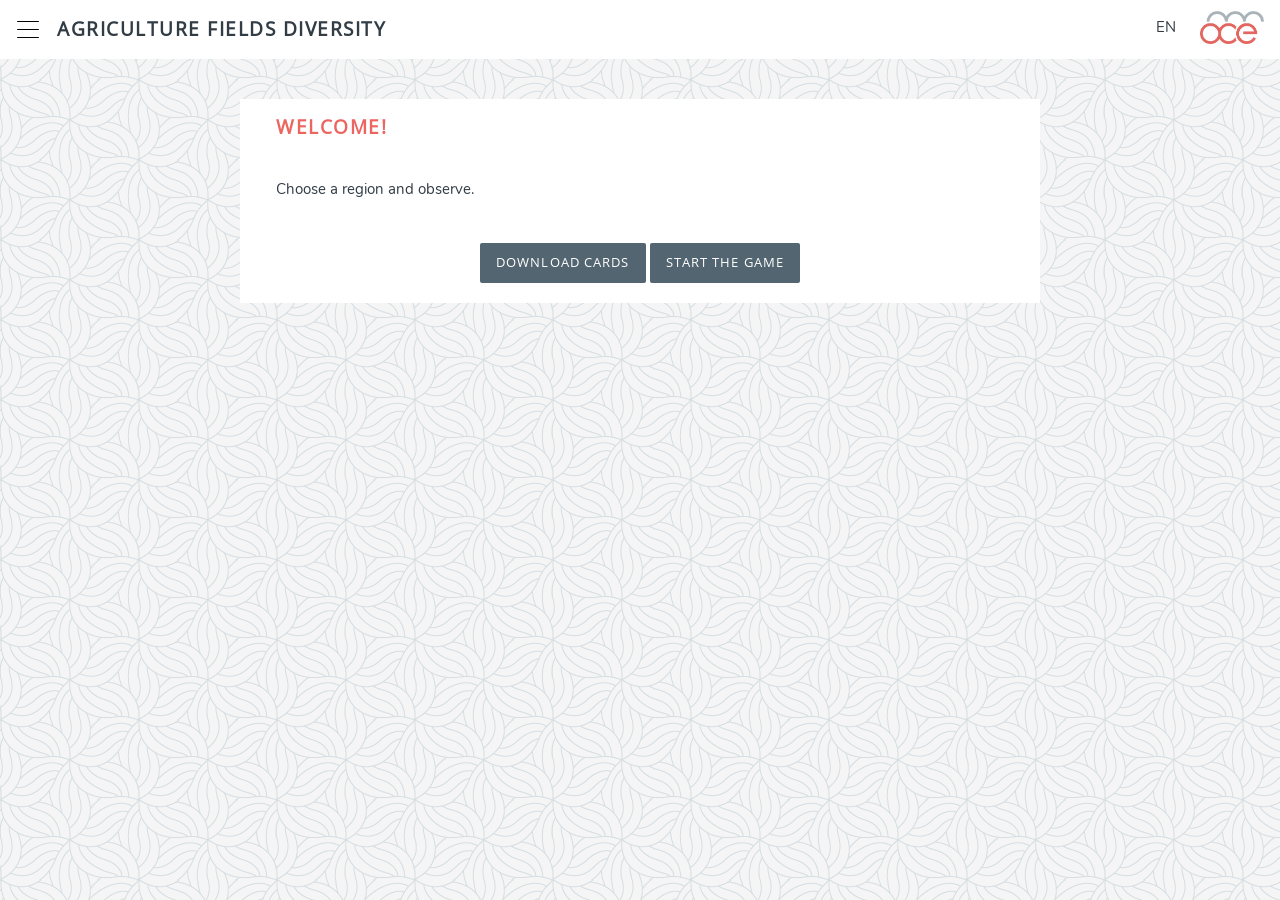
<file: index.html>
<!doctype html>
<html lang="en">
<head>
	<meta charset="UTF-8" />
	<title>Escape Game</title>
	<meta name="viewport" content="width=device-width, initial-scale=1">
	<link rel="stylesheet" href="./css/w3.css" type="text/css" />
	<link rel="stylesheet" href="./css/OCE_w3.css" type="text/css" />
	<script type="text/javascript" src="./src/interface.js"></script>
	<script type="text/javascript" src="./custom/texts-new.js"></script>
	<script type="text/javascript" src="./src/escapegame.js"></script>
</head>
<body style="background-color:#DDDDDD"> <!-- onresize="updateMat()" -->

<!-- Global container -->
<div id="globalContainer" class="w3-grisclair" style="background-image: url(./img/back.png); min-height:100%">

<!-- Sidebar on small screens when clicking the menu icon -->
<nav class="w3-sidebar w3-bar-block w3-nuit w3-card w3-animate-opacity" style="display:none; width:280px; z-index:2" id="mySidebar">
  <a href="javascript:void(0)" onclick="w3_close()" class="w3-bar-item w3-button w3-xxlarge w3-padding-16 w3-hover-nuit w3-hover-text-white w3-text-gris" style="text-align:right; line-height:1" ><span class="icon-cross-24"></span></a>

<div class="w3-container w3-row-padding w3-text-gris">Choose your language</div>
<div class="w3-container w3-row-padding">
    <!-- Language switch -->
    <div class="w3-container w3-text-gris w3-hover-text-white w3-col l3 m3 s3" onClick="changeLang(EN)" id="EN">
        <div class="drapo"></div>
        <p style="text-align:center;margin-bottom:0px;margin-top:4px">EN</p>
    </div>
    <div class="w3-container w3-text-gris w3-hover-text-white w3-col l3 m3 s3" onClick="changeLang(FR)" id="FR">
        <div class="drapo"></div>
        <p style="text-align:center;margin-bottom:0px;margin-top:4px">FR</p>
    </div>
    <div class="w3-container w3-text-gris w3-hover-text-white w3-col l3 m3 s3" onClick="changeLang(DE)" id="DE">
        <div class="drapo"></div>
        <p style="text-align:center;margin-bottom:0px;margin-top:4px">DE</p>
    </div>
    <div class="w3-container w3-text-gris w3-hover-text-white w3-col l3 m3 s3" onClick="changeLang(ES)" id="ES">
        <div class="drapo"></div>
        <p style="text-align:center;margin-bottom:0px;margin-top:4px">ES</p>
    </div>
</div>

  <a href="javascript:togglePage(Q19)" onclick="w3_close()" class="w3-bar-item w3-button w3-large w3-padding-16 w3-hover-nuit w3-hover-text-capucine"><span class="helpButton">Help</span></a>
  <a href="javascript:togglePage(Q20)" onclick="w3_close()" class="w3-bar-item w3-button w3-large w3-padding-16 w3-hover-nuit w3-hover-text-capucine"><span id="credButton">Credits</span></a>
  <!-- <a href="javascript:togglePage(Q18)" onclick="w3_close()" class="w3-bar-item w3-button w3-large w3-padding-16 w3-hover-nuit w3-hover-text-capucine"><span id="refButton">References</span></a> -->
</nav>



	<!-- Header -->
  <div class="w3-container w3-row-padding w3-white w3-hide-small w3-hide-medium" style="padding:0px 16px">
    <a href="javascript:void(0)" class="w3-bar-item w3-button w3-left w3-hover-white" onclick="w3_open()" style="font-size: 24px;padding-left:0px">
      <span class="icon-burger-24"></span>
    </a>
	<div class="w3-bar-item w3-hover-opacity w3-right w3-hide-small" style="height:59px">
		 <p style="text-align:center;margin-bottom:0px;margin-top:11px"><a href="http://www.oce.global" target="_blank"><img src="./img/ico_OCE.jpg" alt="OCE" style="width:64px"></a>
	</div>
	<!-- Second language selector -->
	<div class="w3-bar-item w3-right w3-hide-small w3-dropdown-hover w3-text-nuit" style="height:59px; margin-right:24px">
		 <p style="text-align:right; margin-bottom:0px; margin-top:14px" id="newLang">EN</p>
		<div class="w3-dropdown-content w3-bar-block" style="margin-top:11px">
		<div class="w3-container w3-hover-text-gris" onClick="changeLang(EN)">English</div>
		<div class="w3-container w3-hover-text-gris" onClick="changeLang(FR)">Français</div>
		<div class="w3-container w3-hover-text-gris" onClick="changeLang(DE)">Deutsch</div>
		<div class="w3-container w3-hover-text-gris" onClick="changeLang(ES)">Español</div>
		</div>
	</div>

	<div class="w3-bar-item" style="padding:8px 16px;height:59px">
		  <h1 style="margin-top:13px; position:absolute" onClick="resetMain()" id="mainTitle">TITLE</h1>
	</div>

  </div><!-- Header -->

  <!-- pseudo-sidebar for smartphone view -->
  <div class="w3-center w3-sidebar w3-hide-large w3-col s2 m2" style="height: 42px; min-width:96px">
	<div class="w3-container" style="padding: 0px 8px; line-height:1.5em">
		<a href="javascript:void(0)" class="w3-bar-item w3-button w3-left" onclick="w3_open()" style="font-size: 24px; padding:0px; margin-top:6px">
		  <span class="icon-burger-24"></span>
		</a>
		<div class="w3-bar-item w3-hover-opacity w3-right">
			 <p style="text-align:center;margin-bottom:0px;margin-top:6px"><a href="http://www.oce.global" target="_blank"><img src="./img/ico_OCE.jpg" alt="OCE" style="width:46px"></a></p>
		</div>
	</div>
  </div>


	<!-- container Q0 "Homepage" -->
	<div style="width:100%" id="Q0">
		<!-- Desktop view -->
		<div style="width:100%; padding:40px" class="w3-hide-medium w3-hide-small">
			<div class="w3-container w3-white" style="max-width:800px; margin-left:auto; margin-right:auto">
				<h2 class="w3-text-capucine welcomeButton" style="padding:20px"></h2>
				<div class="w3-text-nuit helpDesc" style="padding:20px"></div>
				<div class="w3-bar-block w3-center" style="padding:20px">
					<a href="./pdf/cards_FR.pdf" target="_blank" class="sourcePDF"><div class="w3-button w3-round-small w3-gravier w3-hover-capucine downButton"></div></a>
					<div class="w3-button w3-round-small w3-gravier w3-hover-capucine startButton" onClick="letsGo()"></div>
				</div>
			</div>
		</div>
		<!-- Smartphone view -->
		<div style="width:100%; padding:0px" class="w3-hide-large">
			<div class="w3-container w3-white" style="max-width:800px; margin-left:auto; margin-right:auto">
				<h1 class="w3-text-capucine welcomeButton" style="padding:20px; text-align:center; width:100%"></h1>
				<div class="w3-text-nuit helpDesc" style="padding:0px 20px; line-height:1.5em"></div>
				<div class="w3-bar-block w3-center" style="padding:20px">
					<a href="./pdf/cards_FR.pdf" target="_blank" class="sourcePDF"><div class="w3-button w3-round-small w3-gravier w3-hover-capucine downButton"></div></a>
					<div class="w3-button w3-round-small w3-gravier w3-hover-capucine startButton" onClick="letsGo()"></div>
				</div>
			</div>
		</div>
	</div><!-- container Q0 "Homepage" -->

	<!-- container Q1 "gaming Mat" -->
	<div style="width:100%; line-height:0.1em; background-color: rgba(0,0,0,0)!important;" id="Q1">
			<figure style="max-width:1366px; padding:0px; margin:0px auto" id="interactiveWin">
				<svg version="1.1" xmlns="http://www.w3.org/2000/svg" id="selectWorld" xmlns:xlink="http://www.w3.org/1999/xlink" viewBox="0 0 1366 709" preserveAspectRatio="xMinYMin meet" style=" line-height:1.8em">
				</svg>
			</figure>
	</div><!-- container Q1 "gaming Mat" -->

	<!-- container Q2 "fullScreen Mat" -->
	<div style="width:100%; line-height:0.1em; background-color:#FFF" id="Q2">
			<figure style="max-width:1366px; padding:0px; margin:0px auto" id="interactiveWin2">
				<svg version="1.1" xmlns="http://www.w3.org/2000/svg" id="selectWorldFullScreen" xmlns:xlink="http://www.w3.org/1999/xlink" viewBox="0 0 1366 709" preserveAspectRatio="xMinYMin meet" style=" line-height:1.8em">
				</svg>
			</figure>
	</div><!-- container Q2 "fullScreen Mat" -->

	<!-- container Q19 "Help" -->
	<div style="width:100%;padding:16px" id="Q19">
		<h3 class="w3-text-gris">#How-To</h3>
		<h3 class="w3-text-nuit helpButton">Help</h3>
		<span class="helpDesc" style="margin-top:0px">help</span><br/>
		<div class="w3-container w3-row-padding w3-center" style="width:100%;padding:16px">
			<!-- back -->
			<div class="w3-button w3-round-small w3-gravier w3-hover-capucine OCE-ico" onClick="togglePage(Q1)">
				<span class="playButton">Play</span>
			</div>
		</div>
	</div><!-- container Q19 "Help" -->

	<!-- container Q20 "Credits" -->
	<div style="width:100%" id="Q20">
		<div style="padding:0px 20px"> <!-- Text -->
			<h3 class="w3-text-nuit" id="credButton">Credits</h3>
			<p class="credDesc">
			</p>
		</div>
		<div class="w3-row-padding" style="max-width:1200px; margin-left:auto; margin-right:auto;">
			<div class="w3-third w3-center">
				<img src="./img/logo-oce-baseline.png" alt="logo OCE" style="max-width:100%;height:auto;max-height:90px">
			</div>
			<div class="w3-third w3-center">
				<img src="./img/logo-kheiron-consulting.png" alt="logo Kheiron Consulting" style="max-width:100%;height:auto;max-height:90px">
			</div>
			<div class="w3-third w3-center">
				<img src="./img/logo--mareva-sacoun.png" alt="logo Mareva Sacoun" style="max-width:100%;height:auto;max-height:90px">
			</div>
		</div>
		<p style="margin: 0;">&nbsp;</p>
		<div class="w3-container" style="padding-right:20px"> <!-- Text -->
			<div class="w3-right">
				<img src="./img/creative.png" alt="Creative Commons" style="max-width:100%;height:auto;max-height:40px">
			</div>
			<h3 class="w3-text-nuit" id="refButton">References</h3>
			<!-- <span class="w3-text-gravier">&#9866;</span> -->
			<p class="refDesc" >
			</p>
		</div>
		<div id="partnDesc" style="padding:0px 20px"> <!-- Text -->
			<h3 class="w3-text-nuit">Partners</h3>
			<div class="w3-container w3-center" style="margin-bottom:30px;">
				<div class="w3-col l3 m4 s6 w3-center">
					<img src="./img/logo-lamap.png" alt="logo Fondation LAMAP" style="max-width:100%;height:auto;max-height:90px">
				</div>
				<div class="w3-col l3 m4 s6 w3-center" style="margin-bottom:30px;">
					<img src="./img/logo-meteo-france.png" alt="logo Météo France" style="max-width:100%;height:auto;max-height:90px">
				</div>
				<div class="w3-col l3 m4 s6 w3-center" style="margin-bottom:30px;">
					<img src="./img/logo-ird.png" alt="logo IRD" style="max-width:100%;height:auto;max-height:90px">
				</div>
				<div class="w3-col l3 m4 s6 w3-center" style="margin-bottom:30px;">
					<img src="./img/logo-meteo-et-climat.png" alt="logo Météo et Climat" style="max-width:100%;height:auto;max-height:90px">
				</div>
				<div class="w3-col l3 m4 s6 w3-center" style="margin-bottom:30px;">
					<img src="./img/logo-ipcc.png" alt="logo IPCC" style="max-width:100%;height:auto;max-height:90px">
				</div>
				<div class="w3-col l3 m4 s6 w3-center" style="margin-bottom:30px;">
					<img src="./img/logo-ipsl.png" alt="logo IPSL" style="max-width:100%;height:auto;max-height:90px">
				</div>
				<div class="w3-col l3 m4 s6 w3-center" style="margin-bottom:30px;">
					<img src="./img/logo-pik.png" alt="logo PIK" style="max-width:100%;height:auto;max-height:90px">
				</div>
				<div class="w3-col l3 m4 s6 w3-center" style="margin-bottom:30px;">
					<img src="./img/logo-iap.png" alt="logo IAP" style="max-width:100%;height:auto;max-height:90px">
				</div>
				<div class="w3-col l3 m4 s6 w3-center" style="margin-bottom:30px;">
					<img src="./img/logo-luciole.png" alt="logo Fondation Luciole" style="max-width:100%;height:auto;max-height:90px">
				</div>
				<div class="w3-col l3 m4 s6 w3-center" style="margin-bottom:30px;">
					<img src="./img/logo-fondation-prince-albert.png" alt="logo Fondation Albert II" style="max-width:100%;height:auto;max-height:90px">
				</div>
				<div class="w3-col l3 m4 s6 w3-center" style="margin-bottom:30px;">
					<img src="./img/logo-siemens-stiftung.png" alt="logo Siemens Stiftung" style="max-width:100%;height:auto;max-height:90px">
				</div>
				<div class="w3-col l3 m4 s6 w3-center" style="margin-bottom:30px;">
					<img src="./img/logo-casden.png" alt="logo CASDEN" style="max-width:100%;height:auto;max-height:90px">
				</div>
			</div>
		</div>
		<!-- view selectors -->
		<div class="w3-container w3-row-padding w3-center" style="width:100%;padding:16px">
			<!-- back -->
			<div class="w3-button w3-round-small w3-gravier w3-hover-capucine OCE-ico" onClick="togglePage(Q1)">
				<span class="playButton">Play</span>
			</div>
		</div>
	</div><!-- container Q20 "Credits" -->


</div><!-- Global container -->

<script>
	<!-- initialise -->
    changeLang("EN");
	resetMain();

// Toggle between showing and hiding the sidebar when clicking the menu icon
var mySidebar = document.getElementById("mySidebar");

function w3_open() {
    if (mySidebar.style.display === 'block') {
        mySidebar.style.display = 'none';
    } else {
        mySidebar.style.display = 'block';
    }
}

// Close the sidebar with the close button
function w3_close() {
    mySidebar.style.display = "none";
}
</script>

</body>
</html>
</file>
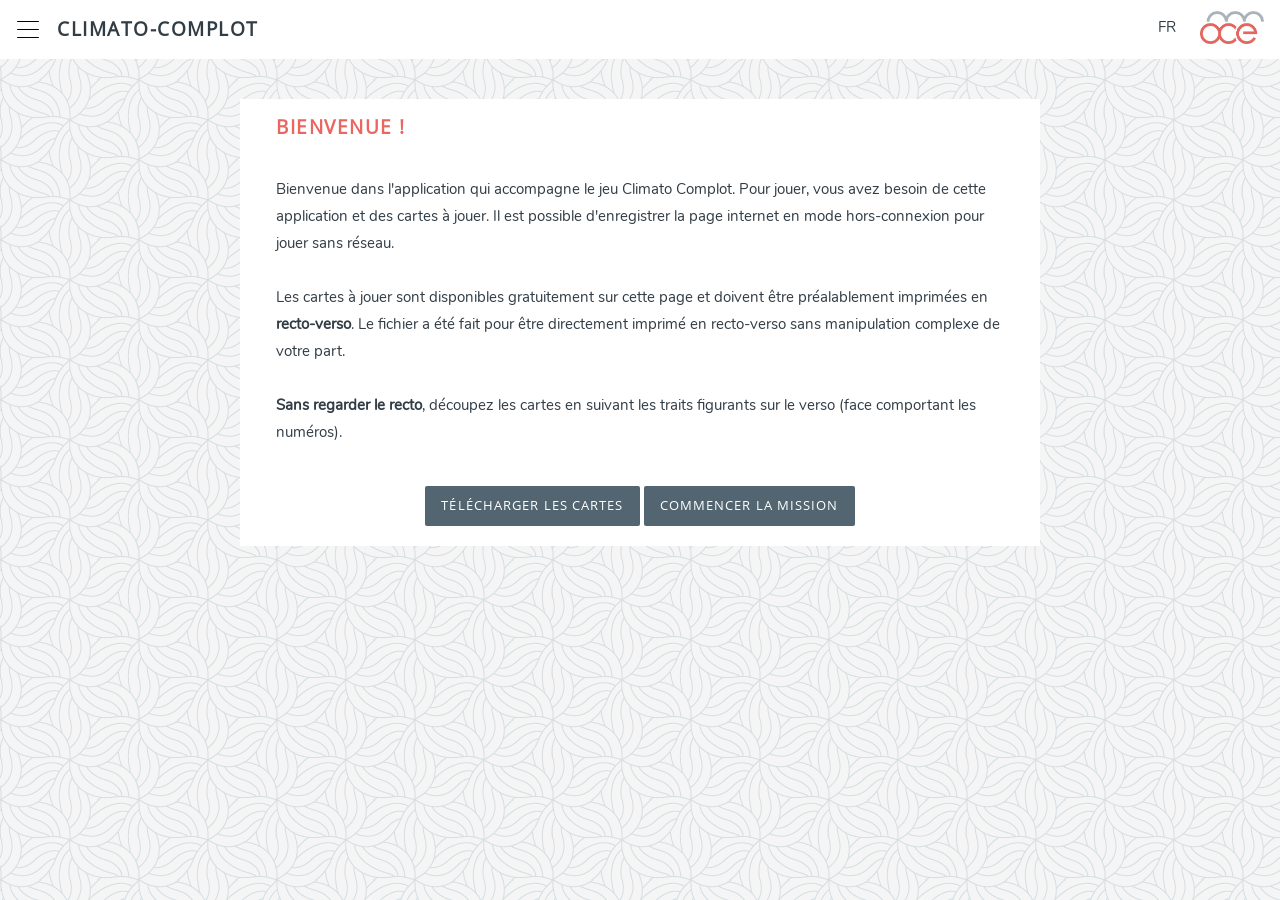
<file: escapegame.html>
<!doctype html>
<html lang="en">
<head>
	<meta charset="UTF-8" />
	<title>Escape Game</title>
	<meta name="viewport" content="width=device-width, initial-scale=1">
	<link rel="stylesheet" href="./css/w3.css" type="text/css" />
	<link rel="stylesheet" href="./css/OCE_w3.css" type="text/css" />
	<script type="text/javascript" src="./src/interface.js"></script>
	<script type="text/javascript" src="./custom/texts-new.js"></script>
	<script type="text/javascript" src="./src/escapegame.js"></script>
</head>
<body style="background-color:#DDDDDD" onresize="updateMat()">

<!-- Global container -->
<div id="globalContainer" class="w3-grisclair" style="background-image: url(./img/back.png); min-height:100%">

<!-- Sidebar on small screens when clicking the menu icon -->
<nav class="w3-sidebar w3-bar-block w3-nuit w3-card w3-animate-opacity" style="display:none; width:280px; z-index:2" id="mySidebar">
  <a href="javascript:void(0)" onclick="w3_close()" class="w3-bar-item w3-button w3-xxlarge w3-padding-16 w3-hover-nuit w3-hover-text-white w3-text-gris" style="text-align:right; line-height:1" ><span class="icon-cross-24"></span></a>

<div class="w3-container w3-row-padding w3-text-gris">Choose your language</div>
<div class="w3-container w3-row-padding">
    <!-- Language switch -->
    <div class="w3-container w3-text-gris w3-hover-text-white w3-col l3 m3 s3" onClick="changeLang(EN)" id="EN">
        <div class="drapo"></div>
        <p style="text-align:center;margin-bottom:0px;margin-top:4px">EN</p>
    </div>
    <div class="w3-container w3-text-gris w3-hover-text-white w3-col l3 m3 s3" onClick="changeLang(FR)" id="FR">
        <div class="drapo"></div>
        <p style="text-align:center;margin-bottom:0px;margin-top:4px">FR</p>
    </div>
    <div class="w3-container w3-text-gris w3-hover-text-white w3-col l3 m3 s3" onClick="changeLang(DE)" id="DE">
        <div class="drapo"></div>
        <p style="text-align:center;margin-bottom:0px;margin-top:4px">DE</p>
    </div>
    <div class="w3-container w3-text-gris w3-hover-text-white w3-col l3 m3 s3" onClick="changeLang(ES)" id="ES">
        <div class="drapo"></div>
        <p style="text-align:center;margin-bottom:0px;margin-top:4px">ES</p>
    </div>
</div>

  <a href="javascript:togglePage(Q19)" onclick="w3_close()" class="w3-bar-item w3-button w3-large w3-padding-16 w3-hover-nuit w3-hover-text-capucine"><span class="helpButton">Help</span></a>
  <a href="javascript:togglePage(Q20)" onclick="w3_close()" class="w3-bar-item w3-button w3-large w3-padding-16 w3-hover-nuit w3-hover-text-capucine"><span id="credButton">Credits</span></a>
  <!-- <a href="javascript:togglePage(Q18)" onclick="w3_close()" class="w3-bar-item w3-button w3-large w3-padding-16 w3-hover-nuit w3-hover-text-capucine"><span id="refButton">References</span></a> -->
</nav>



	<!-- Header -->
  <div class="w3-container w3-row-padding w3-white w3-hide-small w3-hide-medium" style="padding:0px 16px">
    <a href="javascript:void(0)" class="w3-bar-item w3-button w3-left w3-hover-white" onclick="w3_open()" style="font-size: 24px;padding-left:0px">
      <span class="icon-burger-24"></span>
    </a>
	<div class="w3-bar-item w3-hover-opacity w3-right w3-hide-small" style="height:59px">
		 <p style="text-align:center;margin-bottom:0px;margin-top:11px"><a href="http://www.oce.global" target="_blank"><img src="./img/ico_OCE.jpg" alt="OCE" style="width:64px"></a>
	</div>
	<!-- Second language selector -->
	<div class="w3-bar-item w3-right w3-hide-small w3-dropdown-hover w3-text-nuit" style="height:59px; margin-right:24px">
		 <p style="text-align:right; margin-bottom:0px; margin-top:14px" id="newLang">EN</p>
		<div class="w3-dropdown-content w3-bar-block" style="margin-top:11px">
		<div class="w3-container w3-hover-text-gris" onClick="changeLang(EN)">English</div>
		<div class="w3-container w3-hover-text-gris" onClick="changeLang(FR)">Français</div>
		<div class="w3-container w3-hover-text-gris" onClick="changeLang(DE)">Deutsch</div>
		<div class="w3-container w3-hover-text-gris" onClick="changeLang(ES)">Español</div>
		</div>
	</div>

	<div class="w3-bar-item" style="padding:8px 16px;height:59px">
		  <h1 style="margin-top:13px; position:absolute" onClick="resetMain()" id="mainTitle">TITLE</h1>
	</div>

  </div><!-- Header -->

  <!-- pseudo-sidebar for smartphone view -->
  <div class="w3-center w3-sidebar w3-hide-large w3-col s2 m2" style="height: 42px; min-width:96px">
	<div class="w3-container" style="padding: 0px 8px; line-height:1.5em">
		<a href="javascript:void(0)" class="w3-bar-item w3-button w3-left" onclick="w3_open()" style="font-size: 24px; padding:0px; margin-top:6px">
		  <span class="icon-burger-24"></span>
		</a>
		<div class="w3-bar-item w3-hover-opacity w3-right">
			 <p style="text-align:center;margin-bottom:0px;margin-top:6px"><a href="http://www.oce.global" target="_blank"><img src="./img/ico_OCE.jpg" alt="OCE" style="width:46px"></a></p>
		</div>
	</div>
  </div>


	<!-- container Q0 "Homepage" -->
	<div style="width:100%" id="Q0">
		<!-- Desktop view -->
		<div style="width:100%; padding:40px" class="w3-hide-medium w3-hide-small">
			<div class="w3-container w3-white" style="max-width:800px; margin-left:auto; margin-right:auto">
				<h2 class="w3-text-capucine welcomeButton" style="padding:20px"></h2>
				<div class="w3-text-nuit helpDesc" style="padding:20px"></div>
				<div class="w3-bar-block w3-center" style="padding:20px">
					<a href="./pdf/cards_FR.pdf" target="_blank" class="sourcePDF"><div class="w3-button w3-round-small w3-gravier w3-hover-capucine downButton"></div></a>
					<div class="w3-button w3-round-small w3-gravier w3-hover-capucine startButton" onClick="letsGo()"></div>
				</div>
			</div>
		</div>
		<!-- Smartphone view -->
		<div style="width:100%; padding:0px" class="w3-hide-large">
			<div class="w3-container w3-white" style="max-width:800px; margin-left:auto; margin-right:auto">
				<h1 class="w3-text-capucine welcomeButton" style="padding:20px; text-align:center; width:100%"></h1>
				<div class="w3-text-nuit helpDesc" style="padding:0px 20px; line-height:1.5em"></div>
				<div class="w3-bar-block w3-center" style="padding:20px">
					<a href="./pdf/cards_FR.pdf" target="_blank" class="sourcePDF"><div class="w3-button w3-round-small w3-gravier w3-hover-capucine downButton"></div></a>
					<div class="w3-button w3-round-small w3-gravier w3-hover-capucine startButton" onClick="letsGo()"></div>
				</div>
			</div>
		</div>
	</div><!-- container Q0 "Homepage" -->

	<!-- container Q1 "gaming Mat" -->
	<div style="width:100%; line-height:0.1em; background-color: rgba(0,0,0,0)!important;" id="Q1">
			<figure style="max-width:1366px; padding:0px; margin:0px auto" id="interactiveWin">
				<svg version="1.1" xmlns="http://www.w3.org/2000/svg" id="selectWorld" xmlns:xlink="http://www.w3.org/1999/xlink" viewBox="0 0 1366 709" preserveAspectRatio="xMinYMin meet" style=" line-height:1.8em">
				</svg>
			</figure>
	</div><!-- container Q1 "gaming Mat" -->

	<!-- container Q2 "fullScreen Mat" -->
	<div style="width:100%; line-height:0.1em; background-color:#FFF" id="Q2">
			<figure style="max-width:1366px; padding:0px; margin:0px auto" id="interactiveWin2">
				<svg version="1.1" xmlns="http://www.w3.org/2000/svg" id="selectWorldFullScreen" xmlns:xlink="http://www.w3.org/1999/xlink" viewBox="0 0 1366 709" preserveAspectRatio="xMinYMin meet" style=" line-height:1.8em">
				</svg>
			</figure>
	</div><!-- container Q2 "fullScreen Mat" -->

	<!-- container Q19 "Help" -->
	<div style="width:100%;padding:16px" id="Q19">
		<h3 class="w3-text-gris">#How-To</h3>
		<h3 class="w3-text-nuit helpButton">Help</h3>
		<span class="helpDesc" style="margin-top:0px">help</span><br/>
		<div class="w3-container w3-row-padding w3-center" style="width:100%;padding:16px">
			<!-- back -->
			<div class="w3-button w3-round-small w3-gravier w3-hover-capucine OCE-ico" onClick="togglePage(Q1)">
				<span class="playButton">Play</span>
			</div>
		</div>
	</div><!-- container Q19 "Help" -->

	<!-- container Q20 "Credits" -->
	<div style="width:100%" id="Q20">
		<div style="padding:0px 20px"> <!-- Text -->
			<h3 class="w3-text-nuit" id="credButton">Credits</h3>
			<p class="credDesc">
			</p>
		</div>
		<div class="w3-row-padding" style="max-width:1200px; margin-left:auto; margin-right:auto;">
			<div class="w3-third w3-center">
				<img src="./img/logo-oce-baseline.png" alt="logo OCE" style="max-width:100%;height:auto;max-height:90px">
			</div>
			<div class="w3-third w3-center">
				<img src="./img/logo-kheiron-consulting.png" alt="logo Kheiron Consulting" style="max-width:100%;height:auto;max-height:90px">
			</div>
			<div class="w3-third w3-center">
				<img src="./img/logo--mareva-sacoun.png" alt="logo Mareva Sacoun" style="max-width:100%;height:auto;max-height:90px">
			</div>
		</div>
		<p style="margin: 0;">&nbsp;</p>
		<div class="w3-container" style="padding-right:20px"> <!-- Text -->
			<div class="w3-right">
				<img src="./img/creative.png" alt="Creative Commons" style="max-width:100%;height:auto;max-height:40px">
			</div>
			<h3 class="w3-text-nuit" id="refButton">References</h3>
			<!-- <span class="w3-text-gravier">&#9866;</span> -->
			<p class="refDesc" >
			</p>
		</div>
		<div id="partnDesc" style="padding:0px 20px"> <!-- Text -->
			<h3 class="w3-text-nuit">Partners</h3>
			<div class="w3-container w3-center" style="margin-bottom:30px;">
				<div class="w3-col l3 m4 s6 w3-center">
					<img src="./img/logo-lamap.png" alt="logo Fondation LAMAP" style="max-width:100%;height:auto;max-height:90px">
				</div>
				<div class="w3-col l3 m4 s6 w3-center" style="margin-bottom:30px;">
					<img src="./img/logo-meteo-france.png" alt="logo Météo France" style="max-width:100%;height:auto;max-height:90px">
				</div>
				<div class="w3-col l3 m4 s6 w3-center" style="margin-bottom:30px;">
					<img src="./img/logo-ird.png" alt="logo IRD" style="max-width:100%;height:auto;max-height:90px">
				</div>
				<div class="w3-col l3 m4 s6 w3-center" style="margin-bottom:30px;">
					<img src="./img/logo-meteo-et-climat.png" alt="logo Météo et Climat" style="max-width:100%;height:auto;max-height:90px">
				</div>
				<div class="w3-col l3 m4 s6 w3-center" style="margin-bottom:30px;">
					<img src="./img/logo-ipcc.png" alt="logo IPCC" style="max-width:100%;height:auto;max-height:90px">
				</div>
				<div class="w3-col l3 m4 s6 w3-center" style="margin-bottom:30px;">
					<img src="./img/logo-ipsl.png" alt="logo IPSL" style="max-width:100%;height:auto;max-height:90px">
				</div>
				<div class="w3-col l3 m4 s6 w3-center" style="margin-bottom:30px;">
					<img src="./img/logo-pik.png" alt="logo PIK" style="max-width:100%;height:auto;max-height:90px">
				</div>
				<div class="w3-col l3 m4 s6 w3-center" style="margin-bottom:30px;">
					<img src="./img/logo-iap.png" alt="logo IAP" style="max-width:100%;height:auto;max-height:90px">
				</div>
				<div class="w3-col l3 m4 s6 w3-center" style="margin-bottom:30px;">
					<img src="./img/logo-luciole.png" alt="logo Fondation Luciole" style="max-width:100%;height:auto;max-height:90px">
				</div>
				<div class="w3-col l3 m4 s6 w3-center" style="margin-bottom:30px;">
					<img src="./img/logo-fondation-prince-albert.png" alt="logo Fondation Albert II" style="max-width:100%;height:auto;max-height:90px">
				</div>
				<div class="w3-col l3 m4 s6 w3-center" style="margin-bottom:30px;">
					<img src="./img/logo-siemens-stiftung.png" alt="logo Siemens Stiftung" style="max-width:100%;height:auto;max-height:90px">
				</div>
				<div class="w3-col l3 m4 s6 w3-center" style="margin-bottom:30px;">
					<img src="./img/logo-casden.png" alt="logo CASDEN" style="max-width:100%;height:auto;max-height:90px">
				</div>
			</div>
		</div>
		<!-- view selectors -->
		<div class="w3-container w3-row-padding w3-center" style="width:100%;padding:16px">
			<!-- back -->
			<div class="w3-button w3-round-small w3-gravier w3-hover-capucine OCE-ico" onClick="togglePage(Q1)">
				<span class="playButton">Play</span>
			</div>
		</div>
	</div><!-- container Q20 "Credits" -->


</div><!-- Global container -->

<script>
	<!-- initialise -->
    changeLang("FR");
	resetMain();

// Toggle between showing and hiding the sidebar when clicking the menu icon
var mySidebar = document.getElementById("mySidebar");

function w3_open() {
    if (mySidebar.style.display === 'block') {
        mySidebar.style.display = 'none';
    } else {
        mySidebar.style.display = 'block';
    }
}

// Close the sidebar with the close button
function w3_close() {
    mySidebar.style.display = "none";
}
</script>

</body>
</html>
</file>
